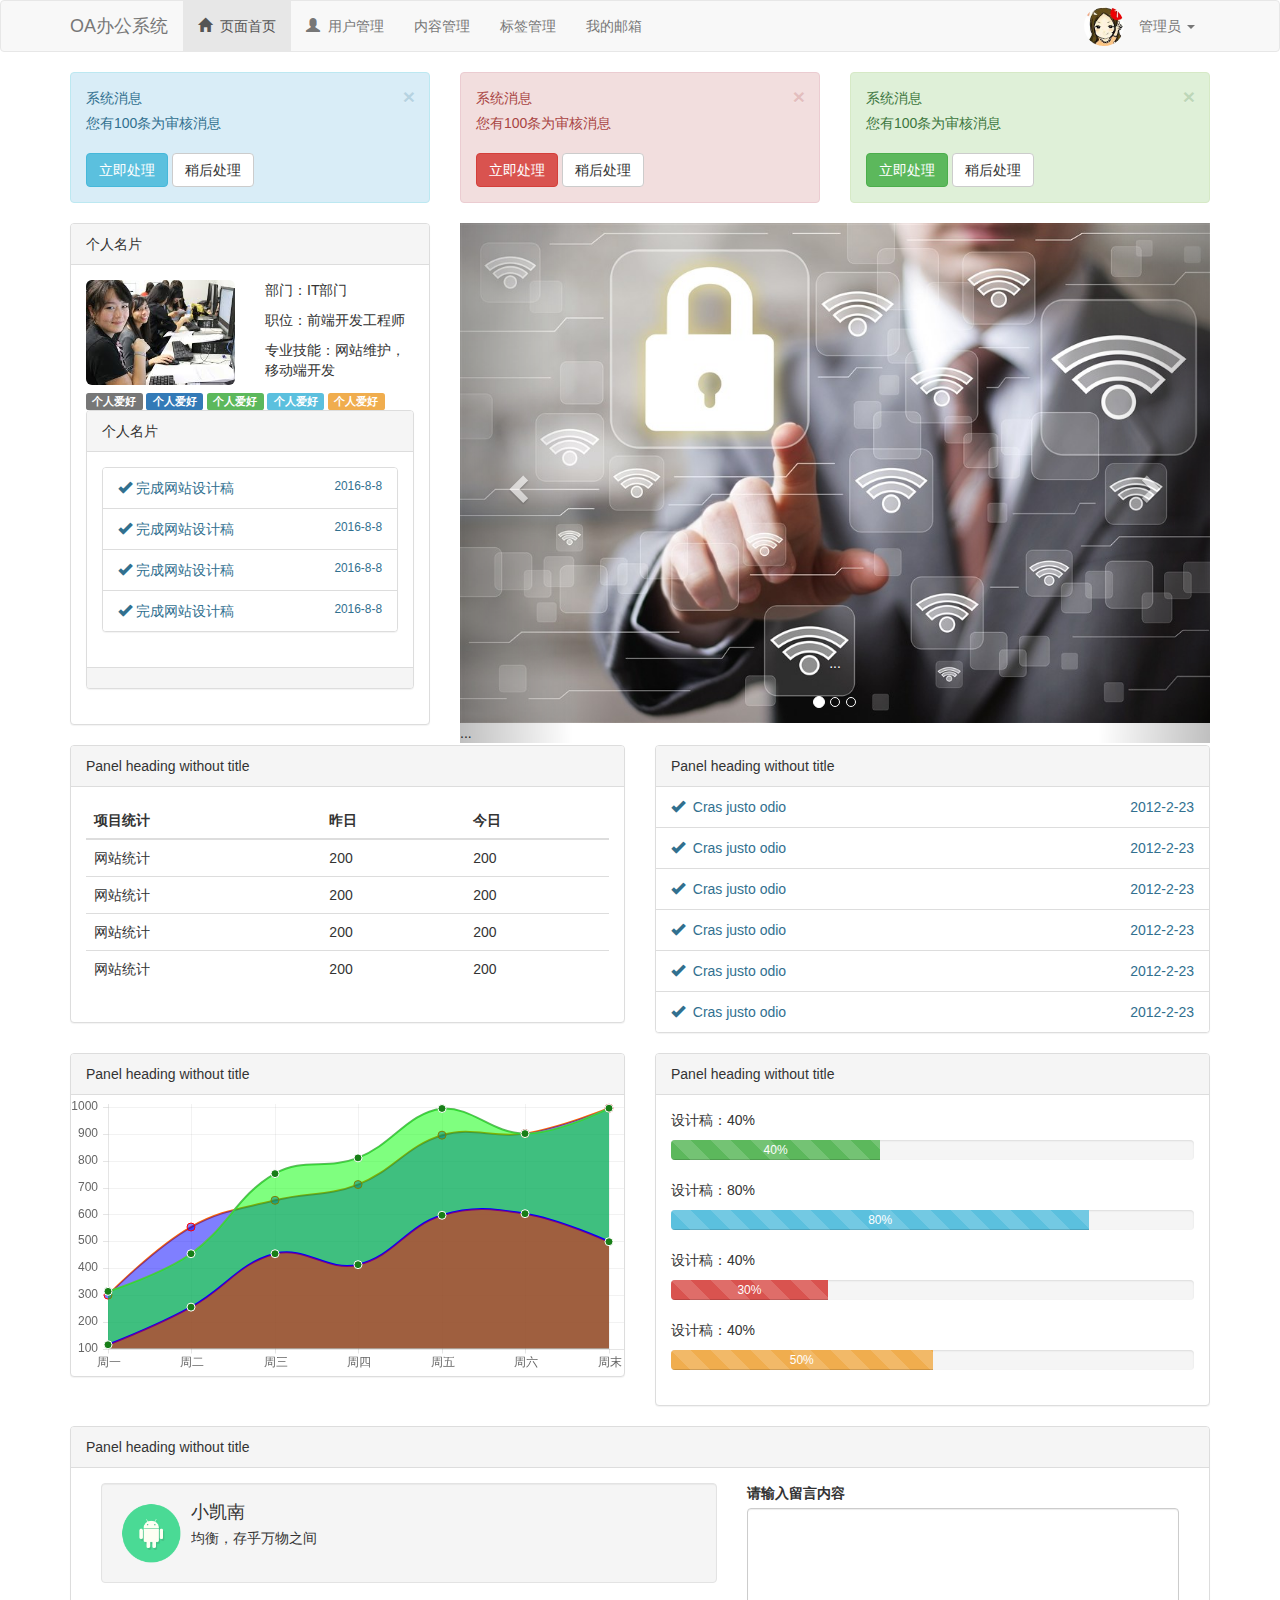
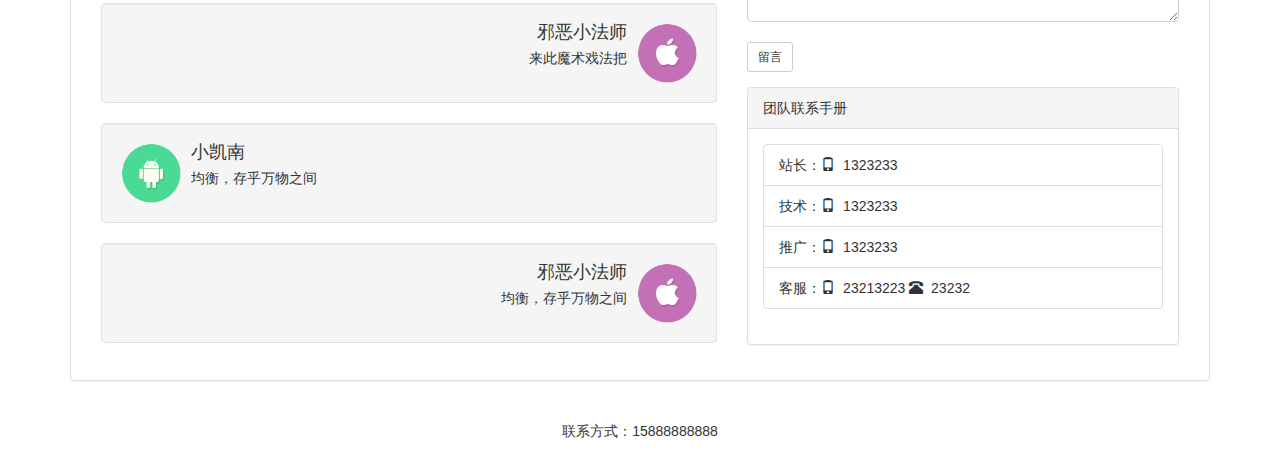
<file: index.html>
<!DOCTYPE html>
<html lang="en">
<head>
    <meta charset="UTF-8">
    <title>Title</title>
    <link rel="stylesheet" href="css/bootstrap.css">
    <link rel="stylesheet" href="css/mycss.css">
    <script src="js/jquery-1.11.3.js"></script>
    <script src="js/bootstrap.min.js"></script>
    <script src="js/Chart.js"></script>
    <script src="js/script.js"></script>
    <style>
        .img60{
            width: 60px;}
        .btn{
            margin-top: 20px;
        }
        footer{padding:20px;text-align: center}
    </style>
</head>
<body>

<nav class="navbar navbar-default" role="navigation">
    <!-- Brand and toggle get grouped for better mobile display -->
    <div class="container">
        <div class="navbar-header">
            <button type="button" class="navbar-toggle" data-toggle="collapse" data-target="#bs-example-navbar-collapse-1">
                <span class="sr-only">Toggle navigation</span>
                <span class="icon-bar"></span>
                <span class="icon-bar"></span>
                <span class="icon-bar"></span>
            </button>
            <a class="navbar-brand" href="#">OA办公系统</a>
        </div>

        <!-- Collect the nav links, forms, and other content for toggling -->
        <div class="collapse navbar-collapse" id="bs-example-navbar-collapse-1">
            <ul class="nav navbar-nav">
                <li class="active"><a href="index.html" ><span class=" glyphicon glyphicon-home"></span>&nbsp;&nbsp;页面首页</a></li>
                <li><a href="user.html"><span class="glyphicon glyphicon-user"></span>&nbsp;&nbsp;用户管理</a></li>
                <li><a href="contmanage.html">内容管理</a></li>
                <li><a href="label.html">标签管理</a></li>
                <li><a href="mine.html">我的邮箱</a></li>

            </ul>

            <ul class="nav navbar-nav navbar-right">
                <li><div><img src="images/touxiang.jpg" class="img-circle touxiang " alt=""></div></li>
                <li class="dropdown">
                    <a href="#" class="dropdown-toggle" data-toggle="dropdown">管理员 <b class="caret"></b></a>
                    <ul class="dropdown-menu">
                        <li><a href="#"><span class="glyphicon glyphicon-tag"></span>&nbsp;&nbsp;个人管理</a></li>
                        <li><a href="#"><span class="glyphicon glyphicon-heart"></span>&nbsp;&nbsp;个人资料</a></li>
                        <li><a href="#"><span class="glyphicon glyphicon-pencil"></span>&nbsp;&nbsp;修改密码</a></li>
                        <li><a href="#"><span class="glyphicon glyphicon-user"></span>&nbsp;&nbsp;个人中心</a></li>
                        <li class="divider"></li>
                        <li><a href="#"><span class="glyphicon glyphicon-off"></span>&nbsp;&nbsp;退出</a></li>
                    </ul>
                </li>
            </ul>
        </div><!-- /.navbar-collapse -->
    </div>
</nav>
<div class="container">
    <div class="row">
        <div class="col-md-4">
            <div class="alert alert-info alert-dismissible .alert-dismissible" role="alert">
                <button type="button" class="close" data-dismiss="alert" aria-label="Close"><span aria-hidden="true">&times;</span></button>
                <p>系统消息</p>
                <p>您有100条为审核消息</p>
                <button type="submit" class="btn-info btn">立即处理</button>
                <button type="submit" class="btn-default btn">稍后处理</button>

            </div>
        </div>
        <div class="col-md-4">
            <div class="alert alert-danger alert-dismissible .alert-dismissible" role="alert">
                <button type="button" class="close" data-dismiss="alert" aria-label="Close"><span aria-hidden="true">&times;</span></button>
                <p>系统消息</p>
                <p>您有100条为审核消息</p>
                <button type="submit" class="btn-danger btn">立即处理</button>
                <button type="submit" class="btn-default btn">稍后处理</button>

            </div>
        </div>
        <div class="col-md-4">
            <div class="alert alert-success alert-dismissible .alert-dismissible" role="alert">
                <button type="button" class="close" data-dismiss="alert" aria-label="Close"><span aria-hidden="true">&times;</span></button>
                <p>系统消息</p>
                <p>您有100条为审核消息</p>
                <button type="submit" class="btn-success btn">立即处理</button>
                <button type="submit" class="btn-default btn">稍后处理</button>

            </div>
        </div>



    </div>
    <div class="row">
        <div class="col-md-4">
            <div class="panel panel-default">
                <div class="panel-heading">个人名片</div>
                <div class="panel-body">
                    <div class="row">
                        <div class="col-xs-6">
                            <img src="images/images.jpg" class="img-rounded img-responsive" alt="">
                        </div>
                        <div class="col-xs-6">
                            <p>部门：IT部门</p>
                            <p>职位：前端开发工程师</p>
                            <p>专业技能：网站维护，移动端开发</p>
                        </div>
                        <div class="col-xs-12">
                            <span class="label label-default">个人爱好</span>
                            <span class="label label-primary">个人爱好</span>
                            <span class="label label-success">个人爱好</span>
                            <span class="label label-info">个人爱好</span>
                            <span class="label label-warning">个人爱好</span>

                        </div>
                    </div>
                    <div class="panel panel-default">
                        <div class="panel-heading">个人名片</div>
                        <div class="panel-body">
                            <div class="panel panel-default">

                                <ul class="list-group text-info">
                                    <li class="list-group-item"><span class="glyphicon glyphicon-ok"></span>&nbsp;完成网站设计稿 <small class="pull-right">2016-8-8</small></li>
                                    <li class="list-group-item"><span class="glyphicon glyphicon-ok"></span>&nbsp;完成网站设计稿 <small class="pull-right">2016-8-8</small></li>
                                    <li class="list-group-item"><span class="glyphicon glyphicon-ok"></span>&nbsp;完成网站设计稿 <small class="pull-right">2016-8-8</small></li>
                                    <li class="list-group-item"><span class="glyphicon glyphicon-ok"></span>&nbsp;完成网站设计稿 <small class="pull-right">2016-8-8</small></li>
                                </ul>

                            </div>
                        </div>
                        <div class="panel-footer"></div>
                    </div>
                </div>
            </div>


        </div>
        <div class="col-md-8">
            <div id="carousel-example-generic" class="carousel slide" data-ride="carousel">
                <!-- Indicators -->
                <ol class="carousel-indicators">
                    <li data-target="#carousel-example-generic" data-slide-to="0" class="active"></li>
                    <li data-target="#carousel-example-generic" data-slide-to="1"></li>
                    <li data-target="#carousel-example-generic" data-slide-to="2"></li>
                </ol>

                <!-- Wrapper for slides -->
                <div class="carousel-inner" role="listbox">
                    <div class="item active">
                        <img src="images/01.jpg" alt="...">
                        <div class="carousel-caption">
                            ...
                        </div>
                    </div>
                    <div class="item">
                        <img src="images/02.jpg" alt="...">
                        <div class="carousel-caption">
                            ...
                        </div>
                    </div>
                    <div class="item">
                        <img src="images/03.jpg" alt="...">
                        <div class="carousel-caption">
                            ...
                        </div>
                    </div>
                    ...
                </div>

                <!-- Controls -->
                <a class="left carousel-control" href="#carousel-example-generic" role="button" data-slide="prev">
                    <span class="glyphicon glyphicon-chevron-left" aria-hidden="true"></span>
                    <span class="sr-only">Previous</span>
                </a>
                <a class="right carousel-control" href="#carousel-example-generic" role="button" data-slide="next">
                    <span class="glyphicon glyphicon-chevron-right" aria-hidden="true"></span>
                    <span class="sr-only">Next</span>
                </a>
            </div>
        </div>
    </div>
    <div class="row">
        <div class="col-md-6">
            <div class="panel panel-default">
                <div class="panel-heading">Panel heading without title</div>
                <div class="panel-body">
                    <table class="table">
                        <thead>
                        <tr>
                            <th>项目统计</th>
                            <th>昨日</th>
                            <th>今日</th>
                        </tr>
                        </thead>
                        <tbody>
                            <tr>
                                <td>网站统计</td>
                                <td>200</td>
                                <td>200</td>
                            </tr>
                            <tr>
                                <td>网站统计</td>
                                <td>200</td>
                                <td>200</td>
                            </tr>
                            <tr>
                                <td>网站统计</td>
                                <td>200</td>
                                <td>200</td>
                            </tr>
                            <tr>
                                <td>网站统计</td>
                                <td>200</td>
                                <td>200</td>
                            </tr>
                          </tbody>


                    </table>
                </div>
            </div>


        </div>
        <div class="col-md-6">
            <div class="panel panel-default">
                <div class="panel-heading">Panel heading without title</div>
                <ul class="list-group text-info">
                    <li class="list-group-item"><span class="glyphicon glyphicon-ok"></span>&nbsp;&nbsp;Cras justo odio <span class="pull-right">2012-2-23</span></li>
                    <li class="list-group-item"><span class="glyphicon glyphicon-ok"></span>&nbsp;&nbsp;Cras justo odio <span class="pull-right">2012-2-23</span></li>
                    <li class="list-group-item"><span class="glyphicon glyphicon-ok"></span>&nbsp;&nbsp;Cras justo odio <span class="pull-right">2012-2-23</span></li>
                    <li class="list-group-item"><span class="glyphicon glyphicon-ok"></span>&nbsp;&nbsp;Cras justo odio <span class="pull-right">2012-2-23</span></li>
                    <li class="list-group-item"><span class="glyphicon glyphicon-ok"></span>&nbsp;&nbsp;Cras justo odio <span class="pull-right">2012-2-23</span></li>
                    <li class="list-group-item"><span class="glyphicon glyphicon-ok"></span>&nbsp;&nbsp;Cras justo odio <span class="pull-right">2012-2-23</span></li>
                </ul>
            </div>
        </div>
    </div>
    <div class="row">
        <div class="col-md-6">
            <div class="panel panel-default">
                <div class="panel-heading">Panel heading without title</div>

                    <canvas id="canvas"></canvas>

            </div>
        </div>
        <div class="col-md-6">
            <div class="panel panel-default">
                <div class="panel-heading">Panel heading without title</div>
                <div class="panel-body">
                    <p>设计稿：40%</p>
                    <div class="progress progress-striped active">
                        <div class="progress-bar progress-bar-success"  role="progressbar" aria-valuenow="40" aria-valuemin="0" aria-valuemax="100" style="width: 40%">
                            <span class="sr-only-focusable">40%</span>
                        </div>
                    </div>
                    <p>设计稿：80%</p>
                    <div class="progress progress-striped active">
                        <div class="progress-bar progress-bar-info"  role="progressbar" aria-valuenow="40" aria-valuemin="0" aria-valuemax="100" style="width: 80%">
                            <span class="sr-only-focusable">80%</span>
                        </div>
                    </div>
                    <p>设计稿：40%</p>
                    <div class="progress progress-striped active">
                        <div class="progress-bar progress-bar-danger"  role="progressbar" aria-valuenow="40" aria-valuemin="0" aria-valuemax="100" style="width: 30%">
                            <span class="sr-only-focusable">30%</span>
                        </div>
                    </div>
                    <p>设计稿：40%</p>
                    <div class="progress progress-striped active">
                        <div class="progress-bar progress-bar-warning"  role="progressbar" aria-valuenow="40" aria-valuemin="0" aria-valuemax="100" style="width: 50%">
                            <span class="sr-only-focusable">50%</span>
                        </div>
                    </div>
                 </div>
            </div>
        </div>
    </div>
    <div class="row">
        <div class="col-md-12">
            <div class="panel panel-default">
                <div class="panel-heading">Panel heading without title</div>
                <div class="panel-body">
                    <div class="col-md-7">
                        <div class="well media">
                            <a class="pull-left" href="#">
                                <img class="media-object img60" src="images/a.png" alt="...">
                            </a>
                            <div class="media-body">
                                <h4 class="media-heading">小凯南</h4>
                                <p>均衡，存乎万物之间</p>
                             </div>
                        </div>
                        <div class="well media">
                            <a class="pull-right" href="#">
                                <img class="media-object img60" src="images/b.png" alt="...">
                            </a>
                            <div class="media-body text-right">
                                <h4 class="media-heading">邪恶小法师</h4>
                                <p>来此魔术戏法把</p>
                            </div>
                        </div>
                        <div class="well media">
                            <a class="pull-left" href="#">
                                <img class="media-object img60" src="images/a.png" alt="...">
                            </a>
                            <div class="media-body">
                                <h4 class="media-heading">小凯南</h4>
                                <p>均衡，存乎万物之间</p>
                            </div>
                        </div>
                        <div class="well media text-right">
                            <a class="pull-right" href="#">
                                <img class="media-object img60" src="images/b.png" alt="...">
                            </a>
                            <div class="media-body">
                                <h4 class="media-heading">邪恶小法师</h4>
                                <p>均衡，存乎万物之间</p>
                            </div>
                        </div>
                    </div>
                    <div class="col-md-5">
                        <form >
                            <div class="form-group">
                                <label for="222">请输入留言内容</label>
                                <textarea class="form-control" rows="5" id="222" placeholder="请输入留言内容">
                                </textarea>
                                <button type="button" class="btn btn-default btn-sm">留言</button>
                            </div>
                        </form>
                        <div class="panel panel-default">
                            <div class="panel-heading">团队联系手册</div>
                            <div class="panel-body">
                                <ul class="list-group">
                                    <li class="list-group-item">站长：<span class="glyphicon glyphicon-phone"></span>&nbsp;&nbsp;1323233</li>
                                    <li class="list-group-item">技术：<span class="glyphicon glyphicon-phone"></span>&nbsp;&nbsp;1323233</li>
                                    <li class="list-group-item">推广：<span class="glyphicon glyphicon-phone"></span>&nbsp;&nbsp;1323233</li>
                                    <li class="list-group-item">客服：<span class="glyphicon glyphicon-phone"></span>&nbsp;&nbsp;23213223 <span class="glyphicon glyphicon-phone-alt"></span>&nbsp;&nbsp;23232</li>
                                </ul>
                            </div>
                        </div>
                    </div>
                </div>
            </div>
        </div>
    </div>
</div>
<footer>
    <div class="container">
        联系方式：15888888888
    </div>
</footer>
</body>
</html>
</file>
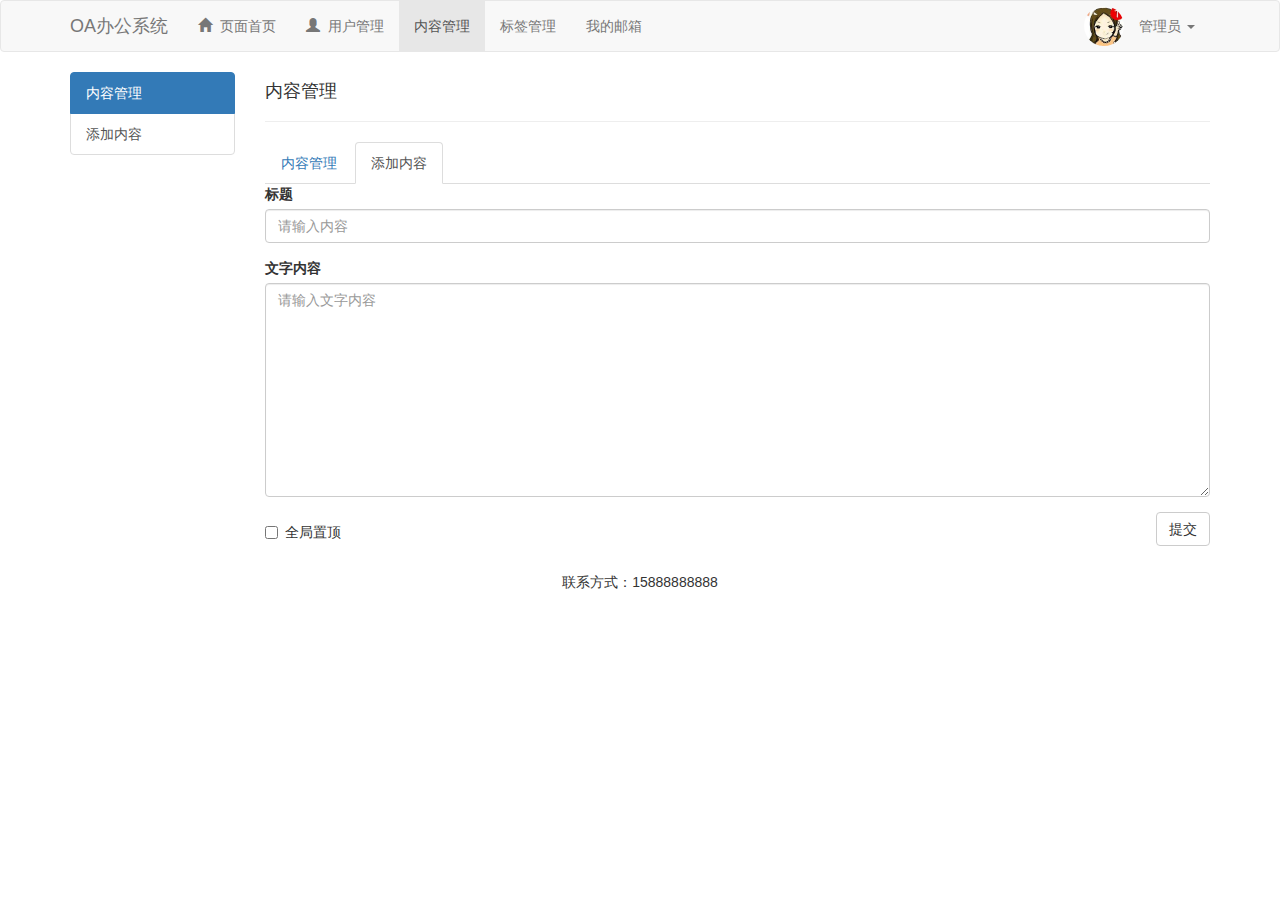
<file: add_cont.html>
<!DOCTYPE html>
<html lang="en">
<head>
    <meta charset="UTF-8">
    <title>Title</title>
    <link rel="stylesheet" href="css/bootstrap.css">
    <link rel="stylesheet" href="css/mycss.css">
    <script src="js/jquery-1.11.3.js"></script>
    <script src="js/bootstrap.min.js"></script>


    <style>
        .page-header{margin-top: 0}
        .table > thead > tr > th, .table > tbody > tr > th, .table > tfoot > tr > th, .table > thead > tr > td, .table > tbody > tr > td, .table > tfoot > tr > td{vertical-align: middle}
        footer{padding:20px;text-align: center}


    </style>
</head>
<body>
<nav class="navbar navbar-default" role="navigation">
    <!-- Brand and toggle get grouped for better mobile display -->
    <div class="container">
        <div class="navbar-header">
            <button type="button" class="navbar-toggle" data-toggle="collapse" data-target="#bs-example-navbar-collapse-1">
                <span class="sr-only">Toggle navigation</span>
                <span class="icon-bar"></span>
                <span class="icon-bar"></span>
                <span class="icon-bar"></span>
            </button>
            <a class="navbar-brand" href="#">OA办公系统</a>
        </div>

        <!-- Collect the nav links, forms, and other content for toggling -->
        <div class="collapse navbar-collapse" id="bs-example-navbar-collapse-1">
            <ul class="nav navbar-nav">
                <li><a href="index.html" ><span class=" glyphicon glyphicon-home"></span>&nbsp;&nbsp;页面首页</a></li>
                <li><a href="user.html"><span class="glyphicon glyphicon-user"></span>&nbsp;&nbsp;用户管理</a></li>
                <li class="active"><a href="contmanage.html">内容管理</a></li>
                <li><a href="label.html">标签管理</a></li>
                <li><a href="mine.html">我的邮箱</a></li>

            </ul>

            <ul class="nav navbar-nav navbar-right">
                <li><div><img src="images/touxiang.jpg" class="img-circle touxiang " alt=""></div></li>
                <li class="dropdown">
                    <a href="#" class="dropdown-toggle" data-toggle="dropdown">管理员 <b class="caret"></b></a>
                    <ul class="dropdown-menu">
                        <li><a href="#"><span class="glyphicon glyphicon-tag"></span>&nbsp;&nbsp;个人管理</a></li>
                        <li><a href="#"><span class="glyphicon glyphicon-heart"></span>&nbsp;&nbsp;个人资料</a></li>
                        <li><a href="#"><span class="glyphicon glyphicon-pencil"></span>&nbsp;&nbsp;修改密码</a></li>
                        <li><a href="#"><span class="glyphicon glyphicon-user"></span>&nbsp;&nbsp;个人中心</a></li>
                        <li class="divider"></li>
                        <li><a href="#"><span class="glyphicon glyphicon-off"></span>&nbsp;&nbsp;退出</a></li>
                    </ul>
                </li>
            </ul>
        </div><!-- /.navbar-collapse -->
    </div>
</nav>
<div class="container">
    <div class="row">
        <div class="col-md-2">
            <div class="list-group">
                <a href="contmanage.html" class="list-group-item   active">
                    内容管理
                </a>
                <a href="add_contmanage.html" class="list-group-item">添加内容 </a>


            </div>
        </div>
        <div class="col-md-10">
            <div class="page-header">
                <h4>内容管理</h4>
            </div>
            <div>
                <!-- Nav tabs -->
                <ul class="nav nav-tabs" role="tablist">
                    <li role="presentation"  ><a href="contmanage.html" aria-controls="home" role="tab">内容管理</a></li>
                    <li role="presentation" class="active"><a href="add_cont.html" aria-controls="profile" role="tab" >添加内容</a></li>


                </ul>
                        <div class="tab-content">
                            <div role="tabpanel" class="tab-pane active" id="home">
                                <form action="">
                                    <div class="form-group">
                                        <label for="sss">标题</label>
                                        <input type="email" class="form-control" id="sss" placeholder="请输入内容">
                                    </div>
                                    <div class="form-group">
                                        <label for="aaaa">文字内容</label>
                                        <textarea class="form-control" rows="10" id="aaaa" placeholder="请输入文字内容"></textarea>
                                    </div>
                                </form>
                            </div>

                </div>

            </div>
            <div>


                <div class="checkbox pull-left">
                    <label>
                        <input type="checkbox">全局置顶
                    </label>
                </div>
                <div>
                    <button type="button" class="btn btn-default pull-right">提交</button>
                </div>
            </div>



        </div>
    </div>
    <!-- Modal -->
    <div class="modal fade" id="myModal" tabindex="-1" role="dialog" aria-labelledby="myModalLabel">
        <div class="modal-dialog" role="document">
            <div class="modal-content">
                <div class="modal-header">
                    <button type="button" class="close" data-dismiss="modal" aria-label="Close"><span aria-hidden="true">&times;</span></button>
                    <h4 class="modal-title" id="myModalLabel">添加用户</h4>
                </div>
                <div class="modal-body">
                    <form action="">
                        <div class="form-group">
                            <label for="user_name">用户名</label>
                            <input type="email" class="form-control" id="user_name" placeholder="用户名称">
                        </div>
                        <div class="form-group">
                            <label for="usercode">用户密码</label>
                            <input type="email" class="form-control" id="usercode" placeholder="用户密码">
                        </div>
                        <div class="form-group">
                            <label for="userid">用户ID</label>
                            <input type="email" class="form-control" id="userid" placeholder="用户ID">
                        </div>
                        <div class="form-group">
                            <label for="user_email">用户邮箱</label>
                            <input type="email" class="form-control" id="user_email" placeholder="用户邮箱">
                        </div>
                        <label for="vip">用户邮箱</label>
                        <select name="" id="vip" class="form-control">
                            <option>初级会员</option>
                            <option>高级会员</option>
                            <option>黄金会员</option>
                            <option>钻石会员</option>
                        </select>
                    </form>


                </div>
                <div class="modal-footer">
                    <button type="button" class="btn btn-default" data-dismiss="modal">关闭</button>
                    <button type="button" class="btn btn-primary">提交</button>
                </div>
            </div>
        </div>
    </div>
</div>
<footer>
    <div class="container">
        联系方式：15888888888
    </div>
</footer>
</body>
</html>
</file>
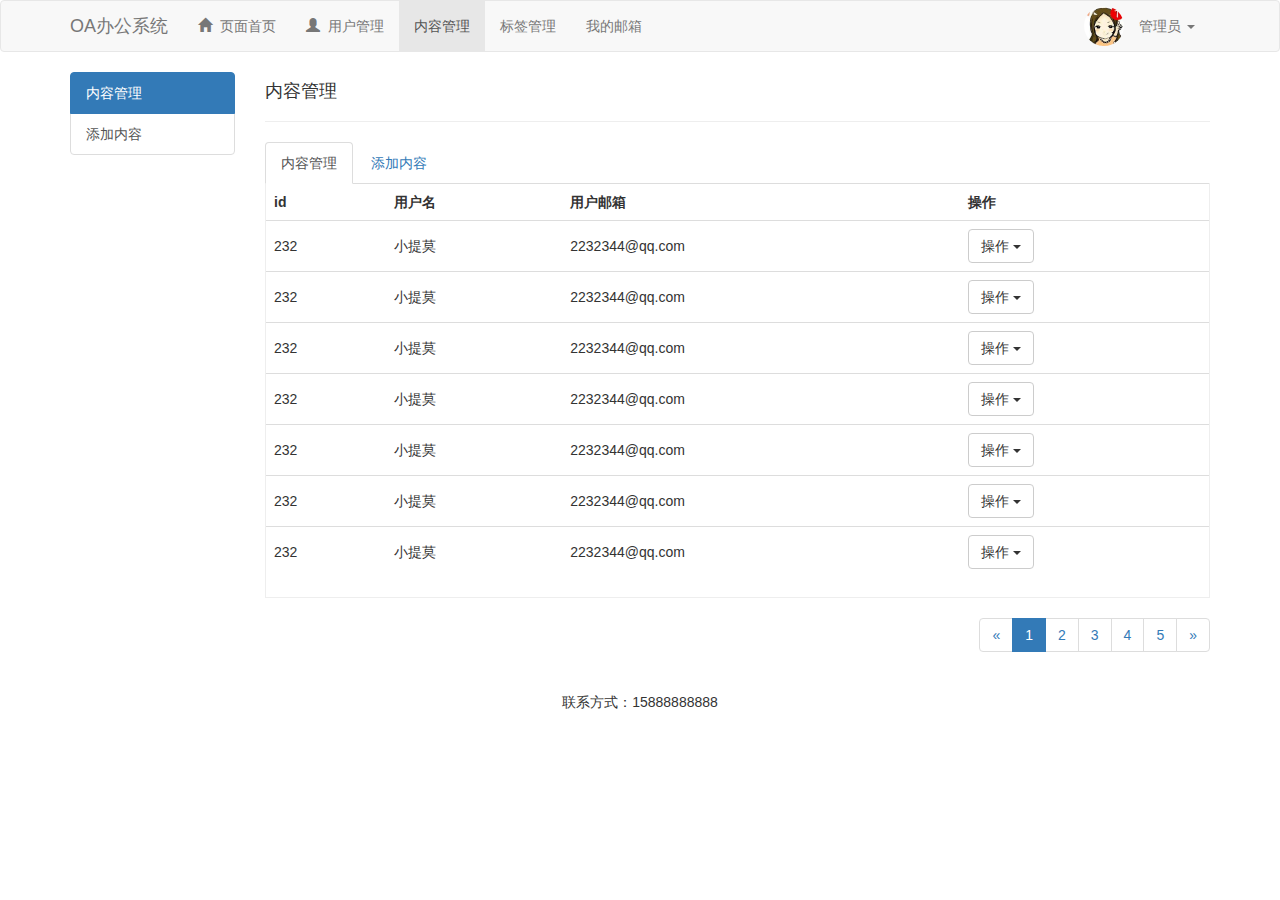
<file: contmanage.html>
<!DOCTYPE html>
<html lang="en">
<head>
    <meta charset="UTF-8">
    <title>Title</title>
    <link rel="stylesheet" href="css/bootstrap.css">
    <link rel="stylesheet" href="css/mycss.css">
    <script src="js/jquery-1.11.3.js"></script>
    <script src="js/bootstrap.min.js"></script>


    <style>
        .page-header{margin-top: 0}
        .table > thead > tr > th, .table > tbody > tr > th, .table > tfoot > tr > th, .table > thead > tr > td, .table > tbody > tr > td, .table > tfoot > tr > td{vertical-align: middle}
        footer{padding:20px;text-align: center}
        .nav-tabs{border-bottom: none}
        .tab-content{border:1px #eee solid;border-top: none}
    </style>
</head>
<body>
<nav class="navbar navbar-default" role="navigation">
    <!-- Brand and toggle get grouped for better mobile display -->
    <div class="container">
        <div class="navbar-header">
            <button type="button" class="navbar-toggle" data-toggle="collapse" data-target="#bs-example-navbar-collapse-1">
                <span class="sr-only">Toggle navigation</span>
                <span class="icon-bar"></span>
                <span class="icon-bar"></span>
                <span class="icon-bar"></span>
            </button>
            <a class="navbar-brand" href="#">OA办公系统</a>
        </div>

        <!-- Collect the nav links, forms, and other content for toggling -->
        <div class="collapse navbar-collapse" id="bs-example-navbar-collapse-1">
            <ul class="nav navbar-nav">
                <li><a href="index.html" ><span class=" glyphicon glyphicon-home"></span>&nbsp;&nbsp;页面首页</a></li>
                <li><a href="user.html"><span class="glyphicon glyphicon-user"></span>&nbsp;&nbsp;用户管理</a></li>
                <li class="active"><a href="contmanage.html">内容管理</a></li>
                <li><a href="label.html">标签管理</a></li>
                <li><a href="mine.html">我的邮箱</a></li>

            </ul>

            <ul class="nav navbar-nav navbar-right">
                <li><div><img src="images/touxiang.jpg" class="img-circle touxiang " alt=""></div></li>
                <li class="dropdown">
                    <a href="#" class="dropdown-toggle" data-toggle="dropdown">管理员 <b class="caret"></b></a>
                    <ul class="dropdown-menu">
                        <li><a href="#"><span class="glyphicon glyphicon-tag"></span>&nbsp;&nbsp;个人管理</a></li>
                        <li><a href="#"><span class="glyphicon glyphicon-heart"></span>&nbsp;&nbsp;个人资料</a></li>
                        <li><a href="#"><span class="glyphicon glyphicon-pencil"></span>&nbsp;&nbsp;修改密码</a></li>
                        <li><a href="#"><span class="glyphicon glyphicon-user"></span>&nbsp;&nbsp;个人中心</a></li>
                        <li class="divider"></li>
                        <li><a href="#"><span class="glyphicon glyphicon-off"></span>&nbsp;&nbsp;退出</a></li>
                    </ul>
                </li>
            </ul>
        </div><!-- /.navbar-collapse -->
    </div>
</nav>
<div class="container">
    <div class="row">
        <div class="col-md-2">
            <div class="list-group">
                <a href="contmanage.html" class="list-group-item   active">
                    内容管理
                </a>
                <a href="add_cont.html" class="list-group-item">添加内容 </a>


            </div>
        </div>
        <div class="col-md-10">
            <div class="page-header">
                <h4>内容管理</h4>
            </div>
            <div>
                <!-- Nav tabs -->
                <ul class="nav nav-tabs" role="tablist">
                    <li role="presentation"  class="active"><a href="contmanage.html" aria-controls="home" role="tab">内容管理</a></li>
                    <li role="presentation"><a href="add_cont.html" aria-controls="profile" role="tab" >添加内容</a></li>

                </ul>


                        <div class="tab-content">
                            <div role="tabpanel" class="tab-pane active" id="home">
                                <table class="table">
                                    <tr class="tr_top">
                                        <th>id</th>
                                        <th>用户名</th>
                                        <th>用户邮箱</th>
                                        <th>操作</th>
                                    </tr>
                                    <tr>
                                        <td>232</td>
                                        <td>小提莫</td>
                                        <td>2232344@qq.com</td>
                                        <td>
                                            <div class="dropdown">
                                                <button class="btn btn-default dropdown-toggle" type="button" id="dropdownMenu1" data-toggle="dropdown" aria-haspopup="true" aria-expanded="true">
                                                    操作
                                                    <span class="caret"></span>
                                                </button>
                                                <ul class="dropdown-menu" aria-labelledby="dropdownMenu1">
                                                    <li><a href="#">编辑</a></li>
                                                    <li><a href="#">删除</a></li>
                                                    <li><a href="#">锁定</a></li>

                                                    <li><a href="#">修改密码</a></li>
                                                </ul>
                                            </div>
                                        </td>
                                    </tr>
                                    <tr>
                                        <td>232</td>
                                        <td>小提莫</td>
                                        <td>2232344@qq.com</td>
                                        <td>
                                            <div class="dropdown">
                                                <button class="btn btn-default dropdown-toggle" type="button" id="dropdownMenu1" data-toggle="dropdown" aria-haspopup="true" aria-expanded="true">
                                                    操作
                                                    <span class="caret"></span>
                                                </button>
                                                <ul class="dropdown-menu" aria-labelledby="dropdownMenu1">
                                                    <li><a href="#">编辑</a></li>
                                                    <li><a href="#">删除</a></li>
                                                    <li><a href="#">锁定</a></li>

                                                    <li><a href="#">修改密码</a></li>
                                                </ul>
                                            </div>
                                        </td>
                                    </tr>
                                    <tr>
                                        <td>232</td>
                                        <td>小提莫</td>
                                        <td>2232344@qq.com</td>
                                        <td>
                                            <div class="dropdown">
                                                <button class="btn btn-default dropdown-toggle" type="button" id="dropdownMenu1" data-toggle="dropdown" aria-haspopup="true" aria-expanded="true">
                                                    操作
                                                    <span class="caret"></span>
                                                </button>
                                                <ul class="dropdown-menu" aria-labelledby="dropdownMenu1">
                                                    <li><a href="#">编辑</a></li>
                                                    <li><a href="#">删除</a></li>
                                                    <li><a href="#">锁定</a></li>

                                                    <li><a href="#">修改密码</a></li>
                                                </ul>
                                            </div>
                                        </td>
                                    </tr>
                                    <tr>
                                        <td>232</td>
                                        <td>小提莫</td>
                                        <td>2232344@qq.com</td>
                                        <td>
                                            <div class="dropdown">
                                                <button class="btn btn-default dropdown-toggle" type="button" id="dropdownMenu1" data-toggle="dropdown" aria-haspopup="true" aria-expanded="true">
                                                    操作
                                                    <span class="caret"></span>
                                                </button>
                                                <ul class="dropdown-menu" aria-labelledby="dropdownMenu1">
                                                    <li><a href="#">编辑</a></li>
                                                    <li><a href="#">删除</a></li>
                                                    <li><a href="#">锁定</a></li>

                                                    <li><a href="#">修改密码</a></li>
                                                </ul>
                                            </div>
                                        </td>
                                    </tr>
                                    <tr>
                                        <td>232</td>
                                        <td>小提莫</td>
                                        <td>2232344@qq.com</td>
                                        <td>
                                            <div class="dropdown">
                                                <button class="btn btn-default dropdown-toggle" type="button" id="dropdownMenu1" data-toggle="dropdown" aria-haspopup="true" aria-expanded="true">
                                                    操作
                                                    <span class="caret"></span>
                                                </button>
                                                <ul class="dropdown-menu" aria-labelledby="dropdownMenu1">
                                                    <li><a href="#">编辑</a></li>
                                                    <li><a href="#">删除</a></li>
                                                    <li><a href="#">锁定</a></li>

                                                    <li><a href="#">修改密码</a></li>
                                                </ul>
                                            </div>
                                        </td>
                                    </tr>
                                    <tr>
                                        <td>232</td>
                                        <td>小提莫</td>
                                        <td>2232344@qq.com</td>
                                        <td>
                                            <div class="dropdown">
                                                <button class="btn btn-default dropdown-toggle" type="button" id="dropdownMenu1" data-toggle="dropdown" aria-haspopup="true" aria-expanded="true">
                                                    操作
                                                    <span class="caret"></span>
                                                </button>
                                                <ul class="dropdown-menu" aria-labelledby="dropdownMenu1">
                                                    <li><a href="#">编辑</a></li>
                                                    <li><a href="#">删除</a></li>
                                                    <li><a href="#">锁定</a></li>

                                                    <li><a href="#">修改密码</a></li>
                                                </ul>
                                            </div>
                                        </td>
                                    </tr>
                                    <tr>
                                        <td>232</td>
                                        <td>小提莫</td>
                                        <td>2232344@qq.com</td>
                                        <td>
                                            <div class="dropdown">
                                                <button class="btn btn-default dropdown-toggle" type="button" id="dropdownMenu1" data-toggle="dropdown" aria-haspopup="true" aria-expanded="true">
                                                    操作
                                                    <span class="caret"></span>
                                                </button>
                                                <ul class="dropdown-menu" aria-labelledby="dropdownMenu1">
                                                    <li><a href="#">编辑</a></li>
                                                    <li><a href="#">删除</a></li>
                                                    <li><a href="#">锁定</a></li>

                                                    <li><a href="#">修改密码</a></li>
                                                </ul>
                                            </div>
                                        </td>
                                    </tr>
                                </table>

                            </div>

                </div>

            </div>




            <nav aria-label="Page navigation">
                <ul class="pagination pull-right">
                    <li>
                        <a href="#" aria-label="Previous">
                            <span aria-hidden="true">&laquo;</span>
                        </a>
                    </li>
                    <li class="active"><a href="#">1</a></li>
                    <li><a href="#">2</a></li>
                    <li><a href="#">3</a></li>
                    <li><a href="#">4</a></li>
                    <li><a href="#">5</a></li>
                    <li>
                        <a href="#" aria-label="Next">
                            <span aria-hidden="true">&raquo;</span>
                        </a>
                    </li>
                </ul>
            </nav>
        </div>
    </div>
    <!-- Modal -->
    <div class="modal fade" id="myModal" tabindex="-1" role="dialog" aria-labelledby="myModalLabel">
        <div class="modal-dialog" role="document">
            <div class="modal-content">
                <div class="modal-header">
                    <button type="button" class="close" data-dismiss="modal" aria-label="Close"><span aria-hidden="true">&times;</span></button>
                    <h4 class="modal-title" id="myModalLabel">添加用户</h4>
                </div>
                <div class="modal-body">
                    <form action="">
                        <div class="form-group">
                            <label for="user_name">用户名</label>
                            <input type="email" class="form-control" id="user_name" placeholder="用户名称">
                        </div>
                        <div class="form-group">
                            <label for="usercode">用户密码</label>
                            <input type="email" class="form-control" id="usercode" placeholder="用户密码">
                        </div>
                        <div class="form-group">
                            <label for="userid">用户ID</label>
                            <input type="email" class="form-control" id="userid" placeholder="用户ID">
                        </div>
                        <div class="form-group">
                            <label for="user_email">用户邮箱</label>
                            <input type="email" class="form-control" id="user_email" placeholder="用户邮箱">
                        </div>
                        <label for="vip">用户邮箱</label>
                        <select name="" id="vip" class="form-control">
                            <option>初级会员</option>
                            <option>高级会员</option>
                            <option>黄金会员</option>
                            <option>钻石会员</option>
                        </select>
                    </form>


                </div>
                <div class="modal-footer">
                    <button type="button" class="btn btn-default" data-dismiss="modal">关闭</button>
                    <button type="button" class="btn btn-primary">提交</button>
                </div>
            </div>
        </div>
    </div>
</div>

<footer>
    <div class="container">
        联系方式：15888888888
    </div>
</footer>
</body>
</html>
</file>
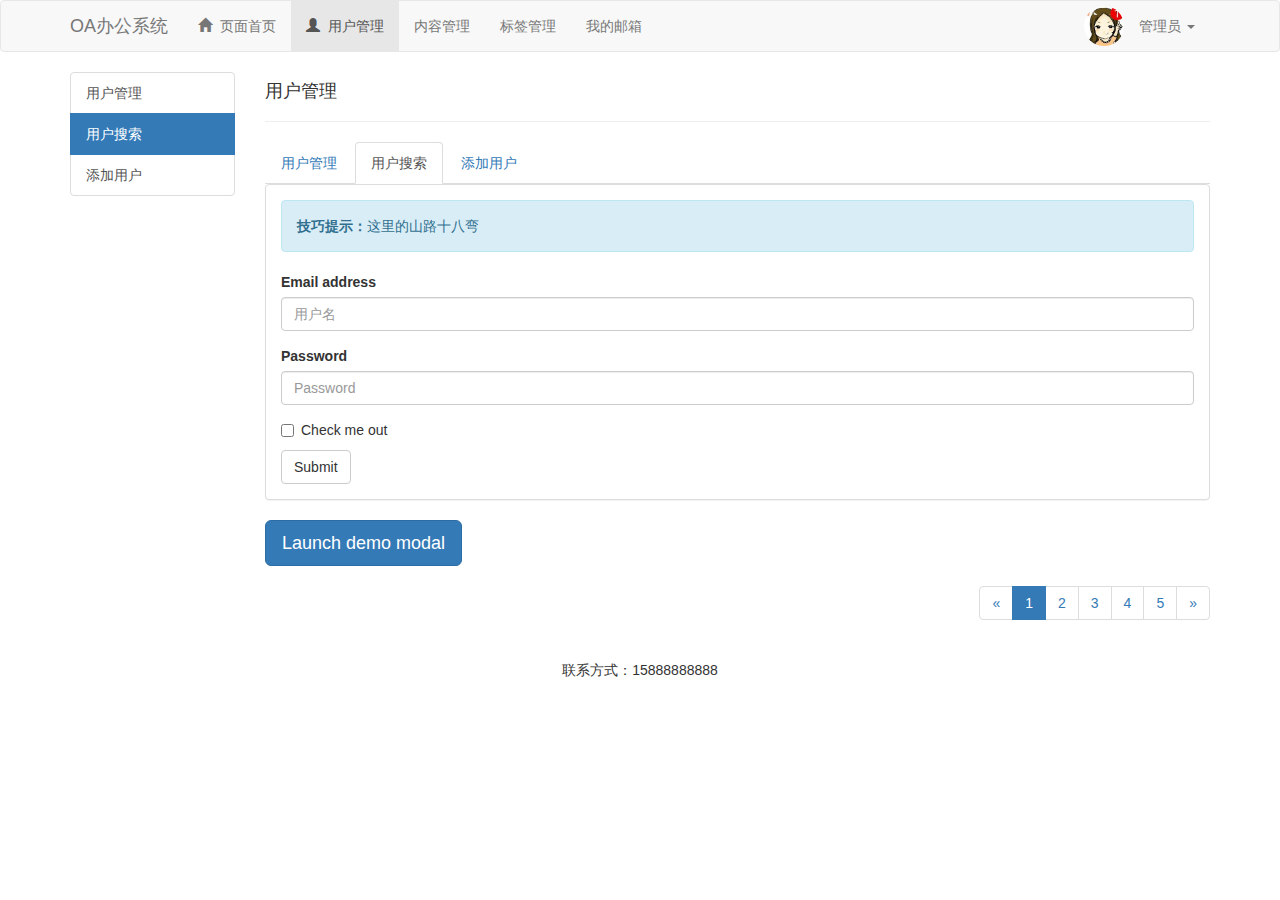
<file: user_search.html>
<!DOCTYPE html>
<html lang="en">
<head>
    <meta charset="UTF-8">
    <title>Title</title>
    <link rel="stylesheet" href="css/bootstrap.css">
    <link rel="stylesheet" href="css/mycss.css">
    <script src="js/jquery-1.11.3.js"></script>
    <script src="js/bootstrap.min.js"></script>


    <style>
        .page-header{margin-top: 0}
        .table > thead > tr > th, .table > tbody > tr > th, .table > tfoot > tr > th, .table > thead > tr > td, .table > tbody > tr > td, .table > tfoot > tr > td{vertical-align: middle}
        footer{padding:20px;text-align: center}


    </style>
</head>
<body>
<nav class="navbar navbar-default" role="navigation">
    <!-- Brand and toggle get grouped for better mobile display -->
    <div class="container">
        <div class="navbar-header">
            <button type="button" class="navbar-toggle" data-toggle="collapse" data-target="#bs-example-navbar-collapse-1">
                <span class="sr-only">Toggle navigation</span>
                <span class="icon-bar"></span>
                <span class="icon-bar"></span>
                <span class="icon-bar"></span>
            </button>
            <a class="navbar-brand" href="#">OA办公系统</a>
        </div>

        <!-- Collect the nav links, forms, and other content for toggling -->
        <div class="collapse navbar-collapse" id="bs-example-navbar-collapse-1">
            <ul class="nav navbar-nav">
                <li><a href="index.html" ><span class=" glyphicon glyphicon-home"></span>&nbsp;&nbsp;页面首页</a></li>
                <li class="active"><a href="user.html"><span class="glyphicon glyphicon-user"></span>&nbsp;&nbsp;用户管理</a></li>
                <li><a href="contmanage.html">内容管理</a></li>
                <li><a href="label.html">标签管理</a></li>
                <li><a href="mine.html">我的邮箱</a></li>

            </ul>

            <ul class="nav navbar-nav navbar-right">
                <li><div><img src="images/touxiang.jpg" class="img-circle touxiang " alt=""></div></li>
                <li class="dropdown">
                    <a href="#" class="dropdown-toggle" data-toggle="dropdown">管理员 <b class="caret"></b></a>
                    <ul class="dropdown-menu">
                        <li><a href="#"><span class="glyphicon glyphicon-tag"></span>&nbsp;&nbsp;个人管理</a></li>
                        <li><a href="#"><span class="glyphicon glyphicon-heart"></span>&nbsp;&nbsp;个人资料</a></li>
                        <li><a href="#"><span class="glyphicon glyphicon-pencil"></span>&nbsp;&nbsp;修改密码</a></li>
                        <li><a href="#"><span class="glyphicon glyphicon-user"></span>&nbsp;&nbsp;个人中心</a></li>
                        <li class="divider"></li>
                        <li><a href="#"><span class="glyphicon glyphicon-off"></span>&nbsp;&nbsp;退出</a></li>
                    </ul>
                </li>
            </ul>
        </div><!-- /.navbar-collapse -->
    </div>
</nav>
<div class="container">
    <div class="row">
        <div class="col-md-2">
            <div class="list-group">
                <a href="user.html" class="list-group-item">
                    用户管理
                </a>
                <a href="user_search.html" class="list-group-item  active"> 用户搜索</a>
                <a href="#" class="list-group-item" data-toggle="modal" data-target="#myModal">添加用户</a>

            </div>
        </div>
        <div class="col-md-10">
            <div class="page-header">
                <h4>用户管理</h4>
            </div>
            <div>
                <!-- Nav tabs -->
                <ul class="nav nav-tabs" role="tablist">
                    <li role="presentation"><a href="user.html" aria-controls="home" role="tab">用户管理</a></li>
                    <li role="presentation" class="active"><a href="user_search.html" aria-controls="profile" role="tab" >用户搜索</a></li>
                    <li role="presentation" data-toggle="modal" data-target="#myModal"><a href="#messages" aria-controls="messages" role="tab" data-toggle="tab" >添加用户</a></li>

                </ul>
                <div class="panel panel-default">
                    <div class="panel-body">
                        <form action="" >
                            <div class="alert alert-info" role="alert"><strong>技巧提示：</strong>这里的山路十八弯</div>

                            <div class="form-group">
                                <label for="em">Email address</label>
                                <input type="email" class="form-control" id="em" placeholder="用户名">
                            </div>
                            <div class="form-group">
                                <label for="enx">Password</label>
                                <input type="password" class="form-control" id="enx" placeholder="Password">
                            </div>

                            <div class="checkbox">
                                <label>
                                    <input type="checkbox"> Check me out
                                </label>
                            </div>
                            <button type="submit" class="btn btn-default">Submit</button>
                        </form>
                    </div>
                </div>

            </div>
            <button type="button" class="btn btn-primary btn-lg" data-toggle="modal" data-target="#myModal">
                Launch demo modal
            </button>




            <nav aria-label="Page navigation">
                <ul class="pagination pull-right">
                    <li>
                        <a href="#" aria-label="Previous">
                            <span aria-hidden="true">&laquo;</span>
                        </a>
                    </li>
                    <li class="active"><a href="#">1</a></li>
                    <li><a href="#">2</a></li>
                    <li><a href="#">3</a></li>
                    <li><a href="#">4</a></li>
                    <li><a href="#">5</a></li>
                    <li>
                        <a href="#" aria-label="Next">
                            <span aria-hidden="true">&raquo;</span>
                        </a>
                    </li>
                </ul>
            </nav>
        </div>
    </div>
    <!-- Modal -->
    <div class="modal fade" id="myModal" tabindex="-1" role="dialog" aria-labelledby="myModalLabel">
        <div class="modal-dialog" role="document">
            <div class="modal-content">
                <div class="modal-header">
                    <button type="button" class="close" data-dismiss="modal" aria-label="Close"><span aria-hidden="true">&times;</span></button>
                    <h4 class="modal-title" id="myModalLabel">添加用户</h4>
                </div>
                <div class="modal-body">
                    <form action="">
                        <div class="form-group">
                            <label for="user_name">用户名</label>
                            <input type="email" class="form-control" id="user_name" placeholder="用户名称">
                        </div>
                        <div class="form-group">
                            <label for="usercode">用户密码</label>
                            <input type="email" class="form-control" id="usercode" placeholder="用户密码">
                        </div>
                        <div class="form-group">
                            <label for="userid">用户ID</label>
                            <input type="email" class="form-control" id="userid" placeholder="用户ID">
                        </div>
                        <div class="form-group">
                            <label for="user_email">用户邮箱</label>
                            <input type="email" class="form-control" id="user_email" placeholder="用户邮箱">
                        </div>
                        <label for="vip">用户邮箱</label>
                        <select name="" id="vip" class="form-control">
                            <option>初级会员</option>
                            <option>高级会员</option>
                            <option>黄金会员</option>
                            <option>钻石会员</option>
                        </select>
                    </form>


                </div>
                <div class="modal-footer">
                    <button type="button" class="btn btn-default" data-dismiss="modal">关闭</button>
                    <button type="button" class="btn btn-primary">提交</button>
                </div>
            </div>
        </div>
    </div>
</div>
<footer>
    <div class="container">
        联系方式：15888888888
    </div>
</footer>
</body>
</html>
</file>
<file: css/mycss.css>
.touxiang{
    width:40px;
    height: 40px;
    margin-top: 5px;
}
</file>
